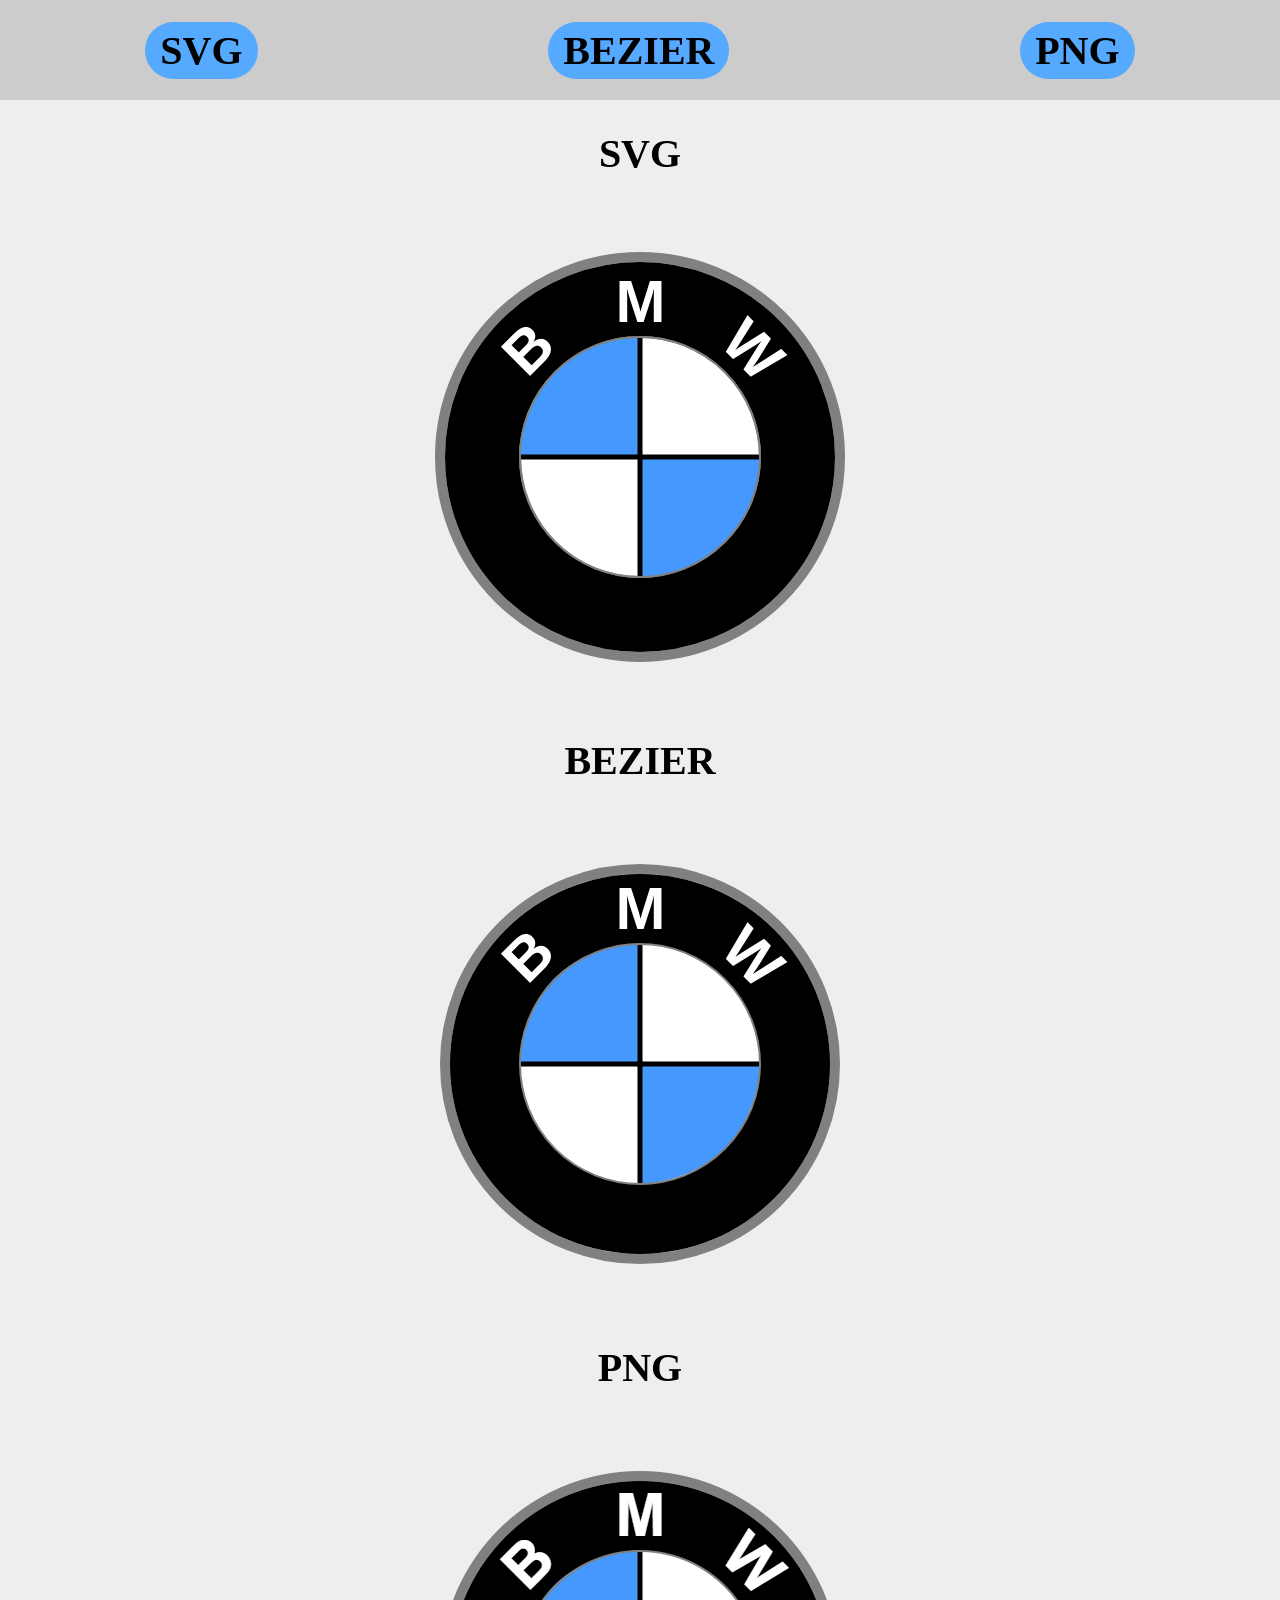
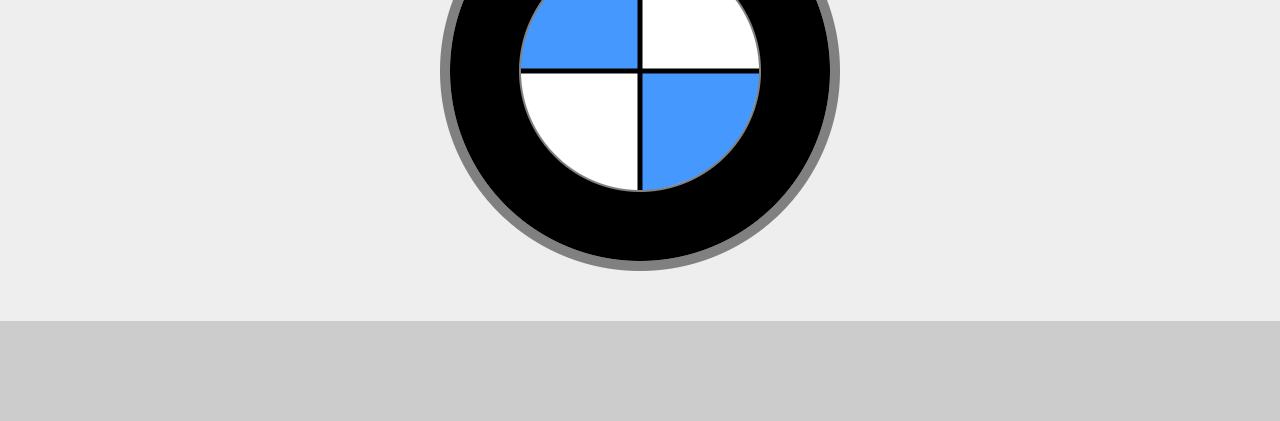
<file: BMW/index.html>
<!DOCTYPE html5>
<html>
	<head>
		<title>BMW</title>
		<meta charset="UTF-8">
		<link rel="stylesheet" href="css/style.css">
	</head>
	<body>
		<div class="container">
			<header class="glava">
				<div class="gumb">SVG</div>
				<div class="gumb">BEZIER</div>
				<div class="gumb">PNG</div>
			</header>
			<div class="telo">
				<div class="naslov">SVG</div>
				<div>
					<svg height="500" width="500">
					  <circle cx="250" cy="250" r="200" stroke="gray" stroke-width="10" fill="none"/>
					  <circle cx="250" cy="250" r="190" stroke="black" stroke-width="10" fill="black"/>
					  <circle cx="250" cy="250" r="120" stroke="gray" stroke-width="2" fill="white"/>
					  <path
						d="M 250 250 L 370 250 A 120 120 0 0 1 250 370 Z"
						fill="#4599fe"
					  />
					  <path
						d="M 250 250 L 370 250 A 120 120 0 0 1 250 370 Z"
						fill="#4599fe"
						transform="translate(500, 500) scale(-1, -1)"
					  />
					  <line x1=250 y1=125 x2=250 y2=375 style="stroke:black;stroke-width:5"/>
					  <line x1=125 y1=250 x2=375 y2=250 style="stroke:black;stroke-width:5"/>
					  <circle cx="250" cy="250" r="120" stroke="gray" stroke-width="2" fill="none"/>
					  <text x="225.5" y="115" font-size="60" fill="white" font-weight="bold" transform="rotate(45 250 250)" font-family="arial">W</text>
					  <text x="225.5" y="115" font-size="60" fill="white" font-weight="bold" transform="rotate(0 250 250)" font-family="arial">M</text>
					  <text x="225.5" y="115" font-size="60" fill="white" font-weight="bold" transform="rotate(-45 250 250)" font-family="arial">B</text>
					</svg>
				</div>
				<div class="naslov">BEZIER</div>
				<div>
					<canvas id="myCanvas" width="500" height="500"></canvas>
					<script>
						const canvas = document.getElementById("myCanvas");
						const ctx = canvas.getContext("2d");

						// Zunanji krog
						ctx.beginPath();
						ctx.arc(250, 250, 195, 0, Math.PI * 2);
						ctx.strokeStyle = "gray";
						ctx.lineWidth = 10;
						ctx.stroke();

						// Črn krog
						ctx.beginPath();
						ctx.arc(250, 250, 190, 0, Math.PI * 2);
						ctx.fillStyle = "black";
						ctx.fill();

						// Notranji krog
						ctx.beginPath();
						ctx.arc(250, 250, 120, 0, Math.PI * 2);
						ctx.fillStyle = "white";
						ctx.fill();

						// Bezierjeva četrtina kroga
						ctx.beginPath();
						ctx.moveTo(250, 250);
						ctx.lineTo(371, 250);
						ctx.quadraticCurveTo(359, 359, 250, 371);
						ctx.closePath();
						ctx.fillStyle = "#4599fe";
						ctx.fill();

						// Nasprotna četrtina
						ctx.beginPath();
						ctx.moveTo(250, 250);
						ctx.lineTo(129, 250);
						ctx.quadraticCurveTo(139, 139, 250, 129);
						ctx.closePath();
						ctx.fillStyle = "#4599fe";
						ctx.fill();

						// Sredinske črte
						ctx.beginPath();
						ctx.moveTo(250, 125);
						ctx.lineTo(250, 375);
						ctx.moveTo(125, 250);
						ctx.lineTo(375, 250);
						ctx.strokeStyle = "black";
						ctx.lineWidth = 5;
						ctx.stroke();

						// Notranja obroba
						ctx.beginPath();
						ctx.arc(250, 250, 120, 0, Math.PI * 2);
						ctx.strokeStyle = "gray";
						ctx.lineWidth = 2;
						ctx.stroke();

						// Črka W
						ctx.save();
						ctx.translate(250, 250);
						ctx.rotate(Math.PI / 4);
						ctx.fillStyle = "white";
						ctx.font = "bold 60px Arial";
						ctx.fillText("W", -24.5, -135);
						ctx.restore();

						// Črka M
						ctx.fillStyle = "white";
						ctx.font = "bold 60px Arial";
						ctx.fillText("M", 225.5, 115);

						// Črka B
						ctx.save();
						ctx.translate(250, 250);
						ctx.rotate(-Math.PI / 4);
						ctx.fillStyle = "white";
						ctx.font = "bold 60px Arial";
						ctx.fillText("B", -24.5, -135);
						ctx.restore();

					</script>
				</div>
				<div class="naslov">PNG</div>
				<div>
					<img src="slike/BMW_logo.png"></img>
				</div>
			</div>
			<footer class="noga">
			
			</footer>
		</div>	
	</body>
</html>
</file>
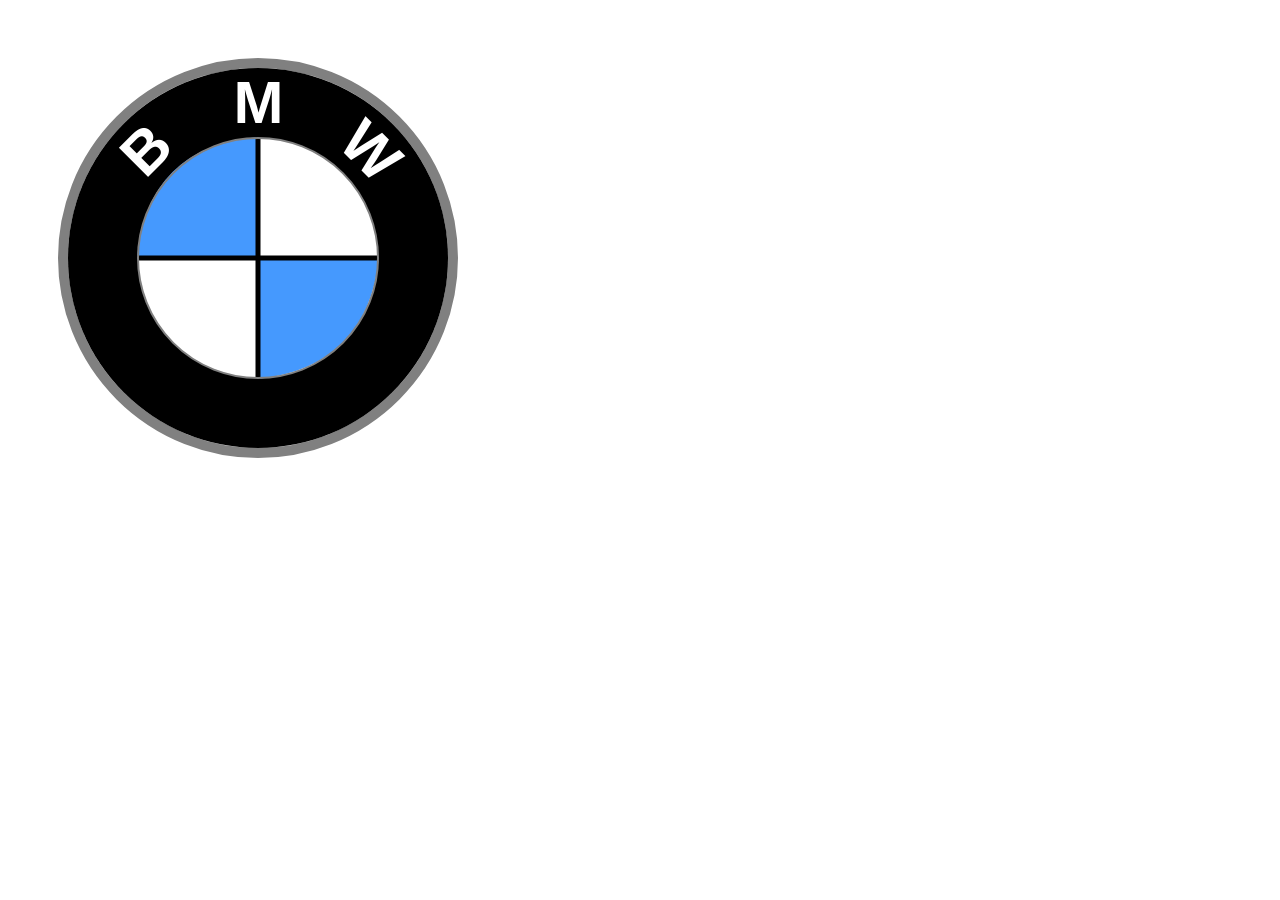
<file: bmw_canvas.html>
<!DOCTYPE html>
<html lang="sl">
<head>
<meta charset="UTF-8">
<title>Canvas Bezier Circle</title>
</head>
<body>

<canvas id="myCanvas" width="500" height="500"></canvas>

<script>
const canvas = document.getElementById("myCanvas");
const ctx = canvas.getContext("2d");

// Zunanji krog
ctx.beginPath();
ctx.arc(250, 250, 195, 0, Math.PI * 2);
ctx.strokeStyle = "gray";
ctx.lineWidth = 10;
ctx.stroke();

// Črn krog
ctx.beginPath();
ctx.arc(250, 250, 190, 0, Math.PI * 2);
ctx.fillStyle = "black";
ctx.fill();

// Notranji krog
ctx.beginPath();
ctx.arc(250, 250, 120, 0, Math.PI * 2);
ctx.fillStyle = "white";
ctx.fill();

// Bezierjeva četrtina kroga
ctx.beginPath();
ctx.moveTo(250, 250);
ctx.lineTo(371, 250);
ctx.quadraticCurveTo(359, 359, 250, 371);
ctx.closePath();
ctx.fillStyle = "#4599fe";
ctx.fill();

// Nasprotna četrtina
ctx.beginPath();
ctx.moveTo(250, 250);
ctx.lineTo(129, 250);
ctx.quadraticCurveTo(139, 139, 250, 129);
ctx.closePath();
ctx.fillStyle = "#4599fe";
ctx.fill();

// Sredinske črte
ctx.beginPath();
ctx.moveTo(250, 125);
ctx.lineTo(250, 375);
ctx.moveTo(125, 250);
ctx.lineTo(375, 250);
ctx.strokeStyle = "black";
ctx.lineWidth = 5;
ctx.stroke();

// Notranja obroba
ctx.beginPath();
ctx.arc(250, 250, 120, 0, Math.PI * 2);
ctx.strokeStyle = "gray";
ctx.lineWidth = 2;
ctx.stroke();

// Črka W
ctx.save();
ctx.translate(250, 250);
ctx.rotate(Math.PI / 4);
ctx.fillStyle = "white";
ctx.font = "bold 60px Arial";
ctx.fillText("W", -24.5, -135);
ctx.restore();

// Črka M
ctx.fillStyle = "white";
ctx.font = "bold 60px Arial";
ctx.fillText("M", 225.5, 115);

// Črka B
ctx.save();
ctx.translate(250, 250);
ctx.rotate(-Math.PI / 4);
ctx.fillStyle = "white";
ctx.font = "bold 60px Arial";
ctx.fillText("B", -24.5, -135);
ctx.restore();

</script>
</body>
</html>
</file>
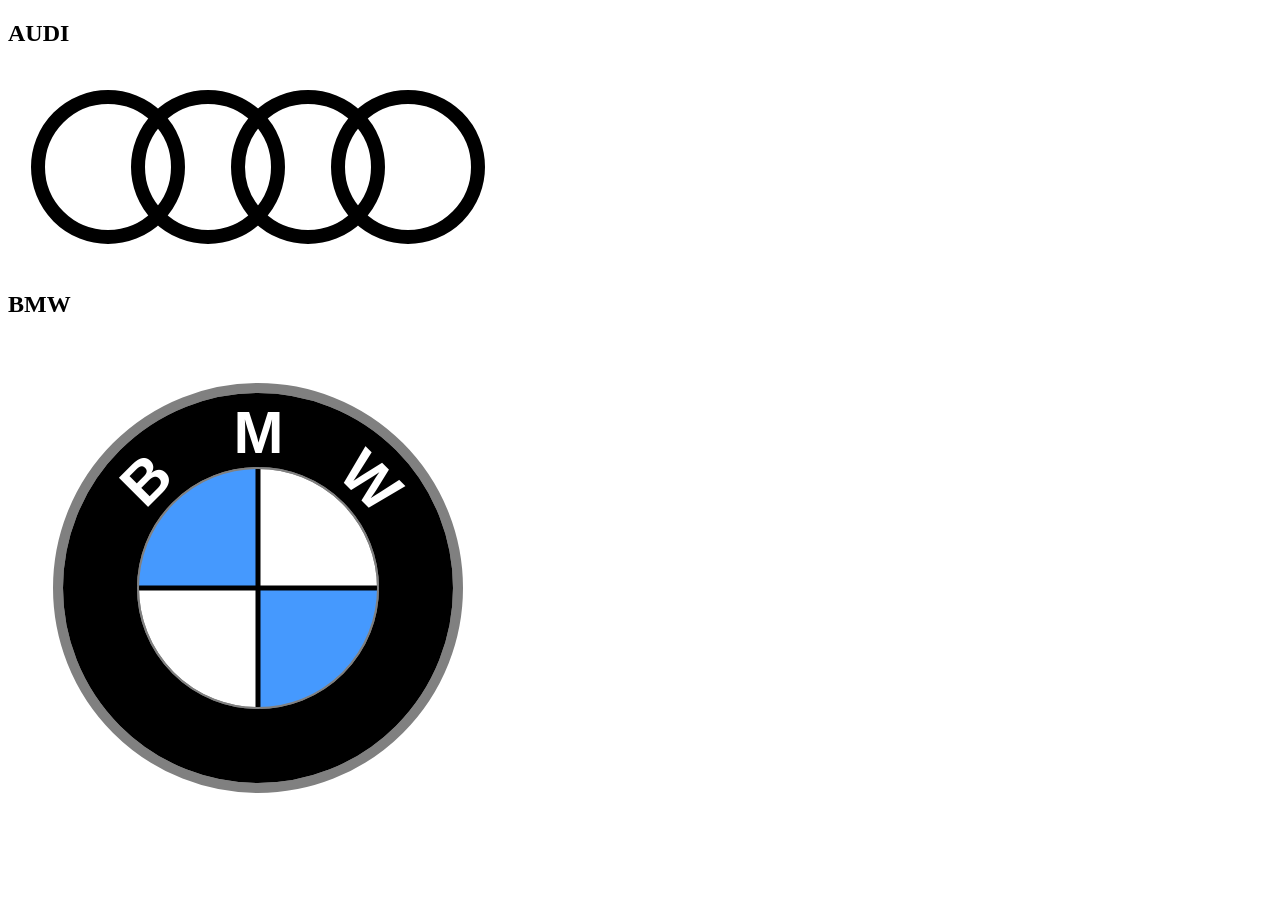
<file: logo.html>
<!DOCTYPE html>
<html>
<body>

<h2>AUDI</h2>

<svg height="200" width="500" >

  <circle cx="100" cy="100" r="70" stroke="black" stroke-width="14" fill="none"/>
  <circle cx="200" cy="100" r="70" stroke="black" stroke-width="14" fill="none"/>
  <circle cx="300" cy="100" r="70" stroke="black" stroke-width="14" fill="none"/>
  <circle cx="400" cy="100" r="70" stroke="black" stroke-width="14" fill="none"/>
</svg>
<h2>BMW</h2>
<svg height="500" width="500">
  <circle cx="250" cy="250" r="200" stroke="gray" stroke-width="10" fill="none"/>
  <circle cx="250" cy="250" r="190" stroke="black" stroke-width="10" fill="black"/>
  <circle cx="250" cy="250" r="120" stroke="gray" stroke-width="2" fill="white"/>
  <path
    d="M 250 250 L 370 250 A 120 120 0 0 1 250 370 Z"
    fill="#4599fe"
  />
  <path
    d="M 250 250 L 370 250 A 120 120 0 0 1 250 370 Z"
    fill="#4599fe"
	transform="translate(500, 500) scale(-1, -1)"
  />
  <line x1=250 y1=125 x2=250 y2=375 style="stroke:black;stroke-width:5"/>
  <line x1=125 y1=250 x2=375 y2=250 style="stroke:black;stroke-width:5"/>
  <circle cx="250" cy="250" r="120" stroke="gray" stroke-width="2" fill="none"/>
  <text x="225.5" y="115" font-size="60" fill="white" font-weight="bold" transform="rotate(45 250 250)" font-family="arial">W</text>
  <text x="225.5" y="115" font-size="60" fill="white" font-weight="bold" transform="rotate(0 250 250)" font-family="arial">M</text>
  <text x="225.5" y="115" font-size="60" fill="white" font-weight="bold" transform="rotate(-45 250 250)" font-family="arial">B</text>


  
  
  

  
</svg>


</body>
</html>
</file>
<file: BMW/css/style.css>
*{
	margin: 0;
	padding: 0;
}
body{
	height: 100%;
}
.container{
	display: flex;
	flex-direction: column;
	min-height: 100vh;
}
.glava{
	display: flex;
	align-items: center;
	justify-content: space-around;
	height: 100px;
	background-color: #cccccc;
}
.gumb{
	font-size: 40px;
	font-weight: bold;
	align-content: center;
	background-color: #55aaff;
	padding: 5px 15px;
	border-radius: 30px;
}
.telo{
	flex: 1;
	display: flex;
	flex-direction: column;
	align-items: center;
	justify-content: center;
	background-color: #eeeeee;
}
.naslov{
	padding: 30px;
	font-size: 40px;
	font-weight: bold;
}
.noga{
	flex-shrink: 0;
	display: flex;
	align-items: center;
	justify-content: space-around;
	height: 100px;
	background-color: #cccccc;
}
</file>
